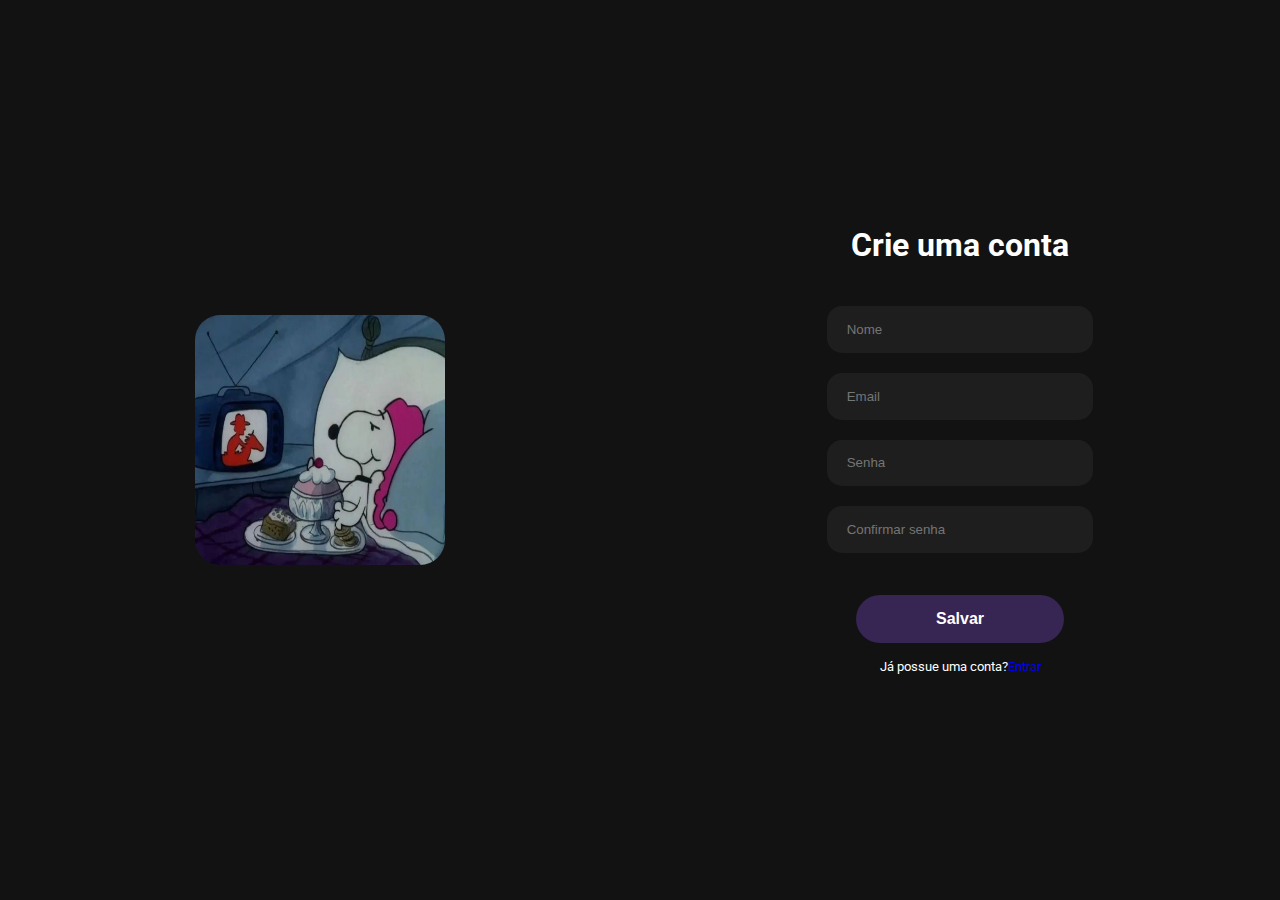
<file: cadastro.html>
<!DOCTYPE html>
<html lang="pt-br">
<head>
    <meta charset="UTF-8">
    <meta name="viewport" content="width=device-width, initial-scale=1.0">
    <title>cadastro</title>
    <link rel="stylesheet" href="styles/global.css">
    <link rel="stylesheet" href="styles/cadastro.css">
</head>

<style>
    @import url("https://fonts.googleapis.com/css2?family=Roboto:ital,wght@0,300;0,400;0,500;0,700;0,900;1,300;1,400;1,500;1,700;1,900&display=swap");
</style>

<body>
    <body>
        <main>
            <aside class="side-logo">
                <img src="imagens/logo-criticwatch.jpeg" alt="Logo Critic Watch">
            </aside>
            <aside class="side-cadastro-register">
                <div id="forms">
                    <div class="title">
                        <h1 id="form-title">Crie uma conta</h1>
                    </div>
                </div>
                <div>
                    <form id="form-cadastro">
                        <div class="input">
                            <input id="input-cadastro-nome" type="text" placeholder="Nome" required>
                        </div>
                        <div class="input">
                            <input id="input-cadastro-email" type="email" placeholder="Email" required>
                        </div>
                        <div class="input">
                            <input id="input-cadastro-senha" type="password" placeholder="Senha" required>
                        </div>
                        <div class="input">
                            <input id="input-cadastro-confirme-senha" type="password" placeholder="Confirmar senha" required>
                        </div>
                    </form>
                </div>
                <div>
                    <button class="button-cadastro">Salvar</button>
                </div>
                <div class="entrar">
                    <p>Já possue uma conta? </p>
                    <a href="login.html">Entrar</a>
                </div>
            </aside>
        </main>
</body>
</html>
</file>
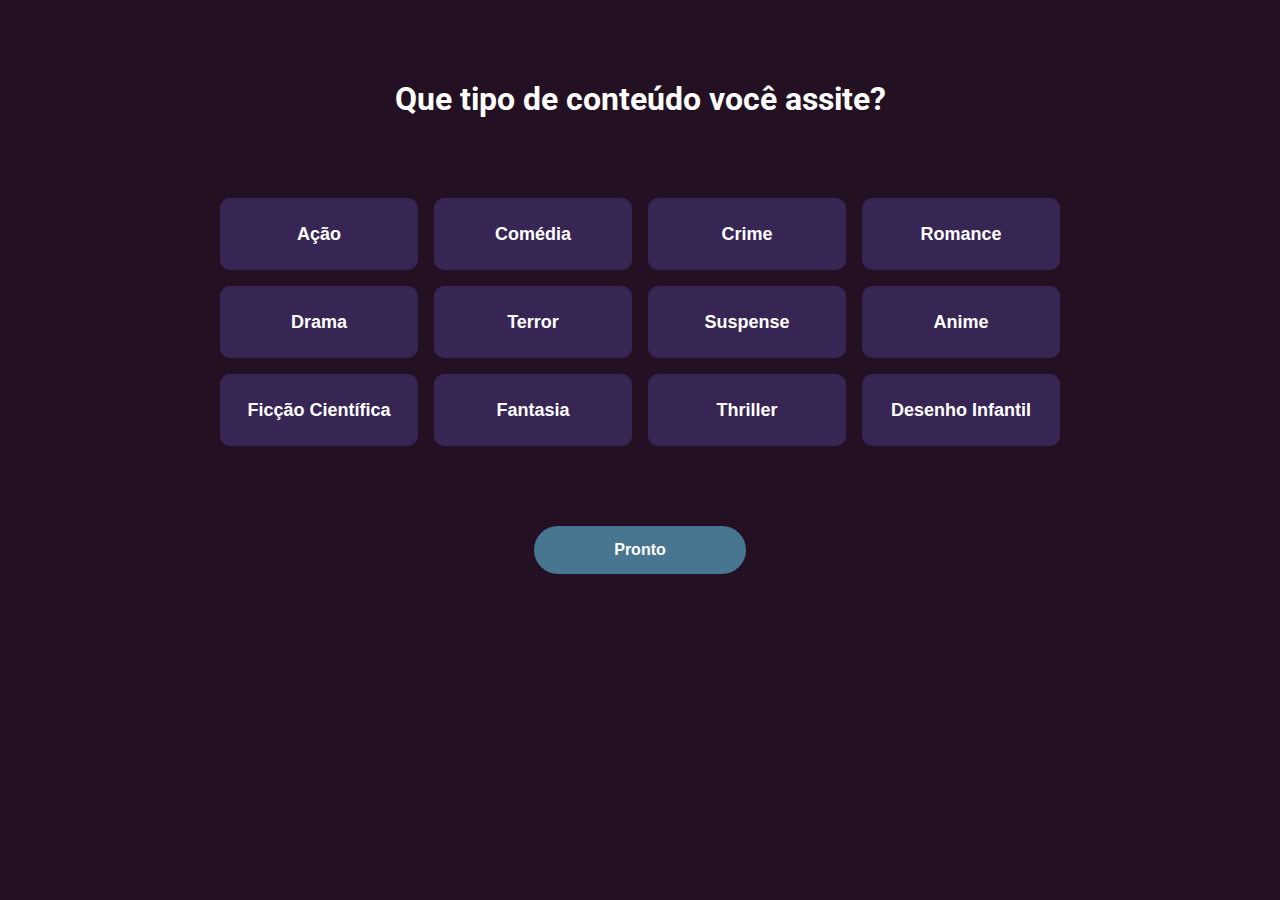
<file: enquete-1.html>
<!DOCTYPE html>
<html lang="pt-br">
<head>
    <meta charset="UTF-8">
    <meta name="viewport" content="width=device-width, initial-scale=1.0">
    <title>enquete 1</title>
    <link rel="stylesheet" href="styles/enquete-1.css">
    <link rel="stylesheet" href="styles/global.css">
</head>

<style>
    @import url("https://fonts.googleapis.com/css2?family=Roboto:ital,wght@0,300;0,400;0,500;0,700;0,900;1,300;1,400;1,500;1,700;1,900&display=swap");
</style>

<body>
    <main>
        <div class="titulo">
            <h1>Que tipo de conteúdo você assite?</h1>
        </div>
        <div class="categorias">
            <div id="buttonEnquete" class="buttons-enquete">
                <div class="button-acao">
                    <button>Ação</button>
                </div>
                <div class="button-comedia">
                    <button>Comédia</button>
                </div>
                <div class="button-crime">
                    <button>Crime</button>
                </div>
                <div class="button-romance">
                    <button>Romance</button>
                </div>
                <div class="button-drama">
                    <button>Drama</button>
                </div>
                <div class="button-terror">
                    <button>Terror</button>
                </div>
                <div class="button-suspense">
                    <button>Suspense</button>
                </div>
                <div class="button-anime">
                    <button>Anime</button>
                </div>
                <div class="button-ficcaoCientica">
                    <button>Ficção Científica</button>
                </div>
                <div class="button-fantasia">
                    <button>Fantasia</button>
                </div>
                <div class="button-thriller">
                    <button>Thriller</button>
                </div>
                <div class="button-desenhoInfantil">
                    <button>Desenho Infantil</button>
                </div>
            </div>
        </div>
        <div class="pronto">
            <button>Pronto</button>
        </div>
    </main>
    <script src="scripts/enquete.js"></script>
</body>
</html>
</file>
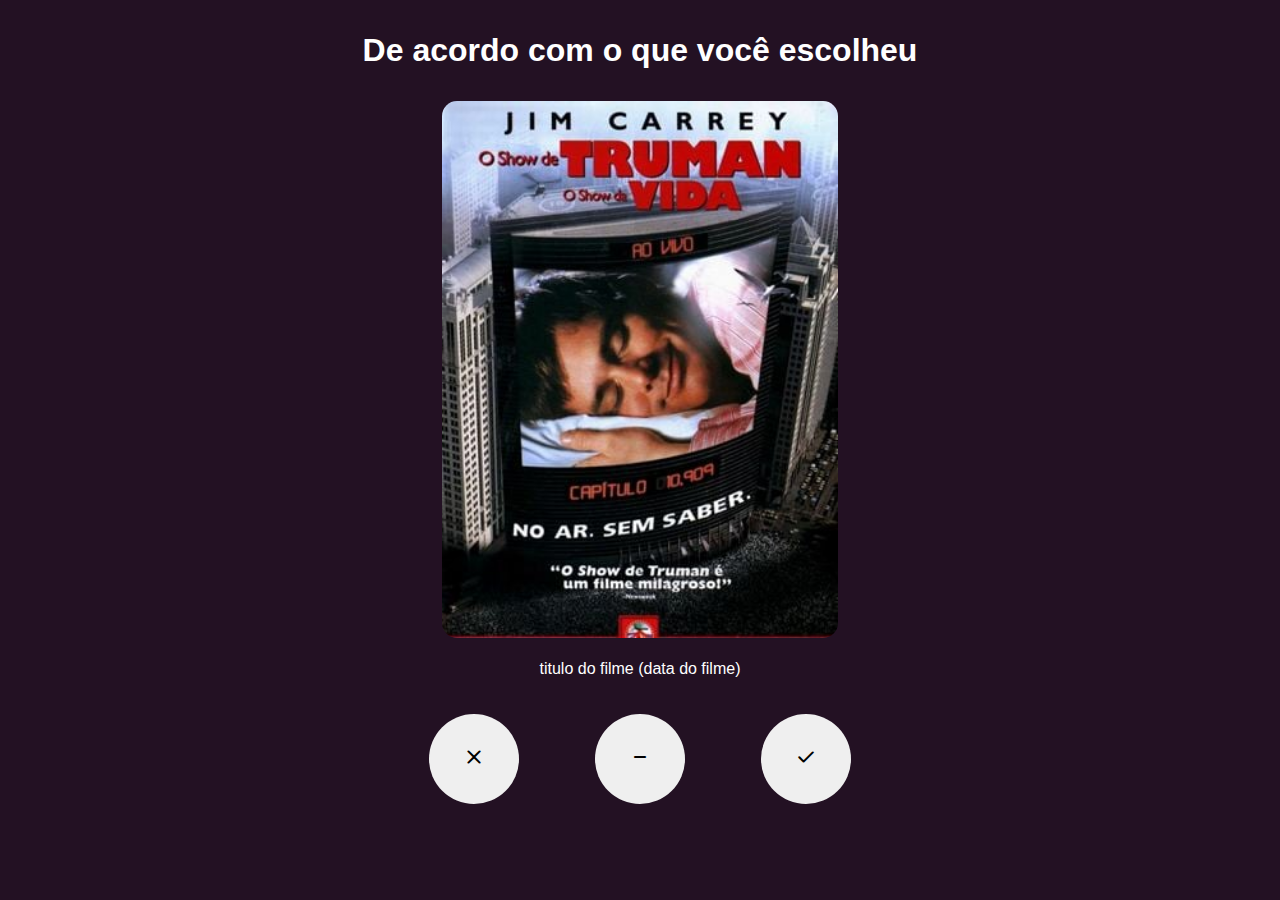
<file: enquete-2.html>
<!DOCTYPE html>
<html lang="pt-br">
<head>
    <meta charset="UTF-8">
    <meta name="viewport" content="width=device-width, initial-scale=1.0">
    <title>enquete 2</title>
    <link rel="stylesheet" href="styles/enquete-2.css">
    <link rel="stylesheet" href="styles/global.css">
    <link rel="stylesheet" href="https://fonts.googleapis.com/css2?family=Material+Symbols+Rounded:opsz,wght,FILL,GRAD@20..48,100..700,0..1,-50..200" />
</head>
<body>
    <main>
        <div class="titulo">
            <h1>De acordo com o que você escolheu</h1>
        </div>
        <div class="enquetePoster">
            <img src="imagens/20269376.jpg-c_310_420_x-f_jpg-q_x-xxyxx.jpg" alt="poster do filme">
        </div>
        <div class="tituloFilmeEnquete">
            <p>titulo do filme (data do filme)</p>
        </div>
        <div class="buttonEscolhaEnquete">
            <button id="naoGostei">
                <span class="material-symbols-rounded">
                    close
                </span>
            </button>
            <button id="pular">
                <span class="material-symbols-rounded">
                    check_indeterminate_small
                </span>
            </button>
            <button id="gostei">
                <span class="material-symbols-rounded">
                    done
                </span>
            </button>
        </div>
    </main>
</body>
</html>
</file>
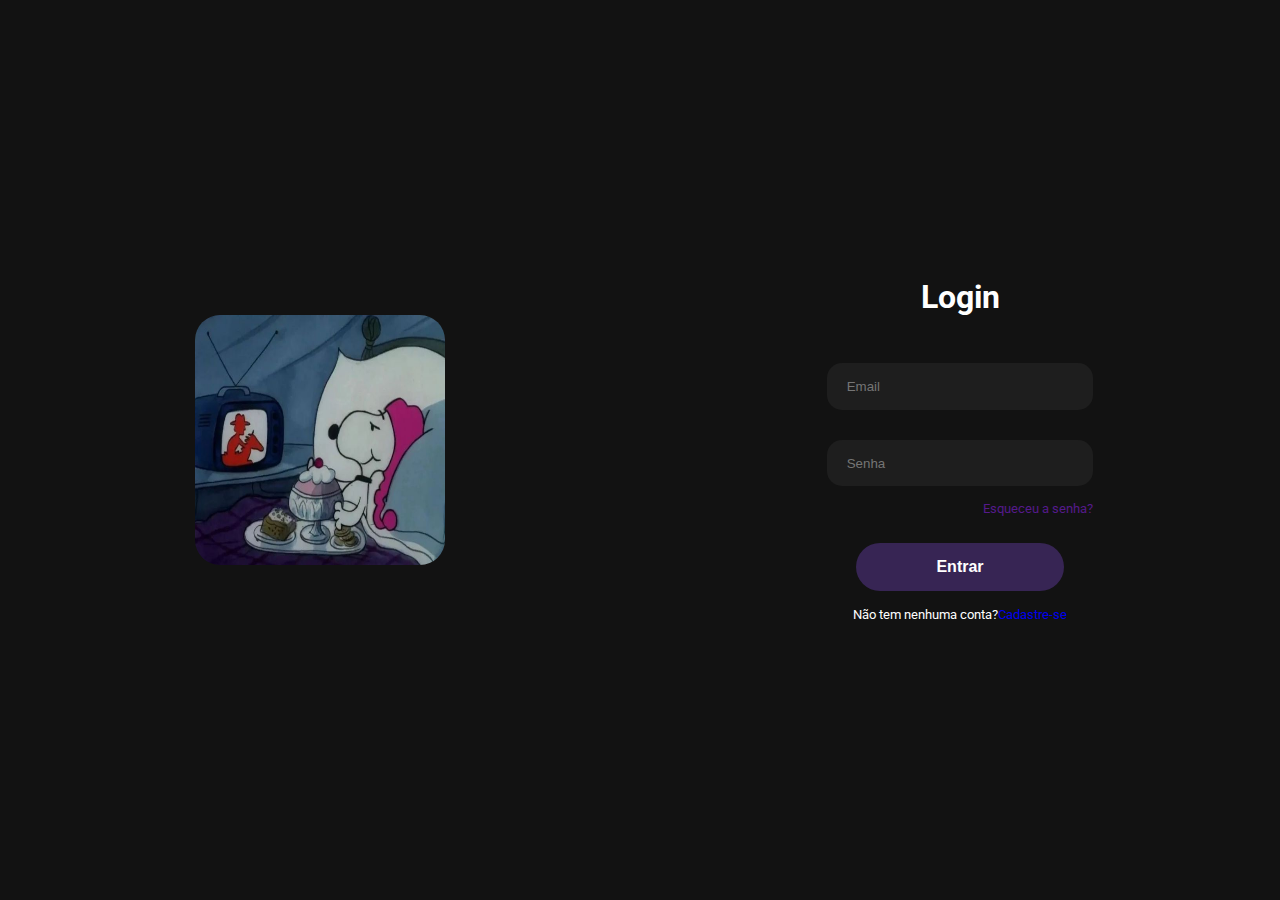
<file: login.html>
<!DOCTYPE html>
<html lang="pt-br">
<head>
    <meta charset="UTF-8">
    <meta name="viewport" content="width=device-width, initial-scale=1.0">
    <title>login</title>
    <link rel="stylesheet" href="styles/global.css">
    <link rel="stylesheet" href="styles/login.css">
</head>

<style>
    @import url("https://fonts.googleapis.com/css2?family=Roboto:ital,wght@0,300;0,400;0,500;0,700;0,900;1,300;1,400;1,500;1,700;1,900&display=swap");
</style>

<body>
    <main>
        <aside class="side-logo">
            <img src="imagens/logo-criticwatch.jpeg" alt="Logo Critic Watch">
        </aside>
        <aside class="side-login-register">
            <div id="forms">
                <div class="title">
                    <h1 id="form-title">Login</h1>
                </div>
            </div>
            <div>
                <form id="form-login">
                    <div class="input">
                        <input id="input-login-email" type="text" placeholder="Email" required>
                    </div>
                    <div class="input">
                        <input id="input-login-senha" type="password" placeholder="Senha" required>
                    </div>
                </form>
                <div class="esqueceu-senha">
                    <a href="">Esqueceu a senha?</a>
                </div>
            </div>
            <div>
                <button class="button-login">Entrar</button>
            </div>
            <div class="cadastrar-se">
                <p>Não tem nenhuma conta? </p>
                <a href="cadastro.html">Cadastre-se</a>
            </div>
        </aside>
    </main>
</body>
</html>
</file>
<file: styles/global.css>
:root {
    --background: #121212;
    --primary: #231123;
    --secondary: #372554;
    --text: #FFFFFF;
    --tertiary: #1E1E1E;
    --quaternary: #48758F;
    font-family: 'Roboto', sans-serif;
}

* {
    box-sizing: border-box;
    margin: 0;
    padding: 0;
}
</file>
<file: styles/cadastro.css>
main {
    display: flex;
    flex-direction: row;
    justify-content: center;
    align-items: center;
    height: 100vh;
}

.side-logo {
    display: flex;
    flex-direction: column;
    justify-content: center;
    align-items: center;
    width: 100%;
    height: 100%;
    background-color: var(--background);
    text-align: center;
    color: #FFFFFF;
}

.side-logo img {
    width: 250px;
    height: 250px;
    margin-bottom: 20px;
    border-radius: 25px;
}

.side-cadastro-register {
    display: flex;
    flex-direction: column;
    justify-content: center;
    align-items: center;
    width: 100%;
    height: 100%;
    background-color: var(--background);
    color: var(--text);
    position: relative;
}

#forms {
    display: flex;
    flex-direction: column;
    justify-content: center;
    align-items: center;
}

.side-cadastro-register form {
    display: flex;
    flex-direction: column;
    align-items: center;
    justify-content: center;
    margin-top: 2em;
}

.side-cadastro-register form input {
    font-size: smaller;
    font-weight: 400;
    margin: 10px;
    border: none;
    width: 20em;
    height: 3.5em;
    padding-left: 1.5em;
    border-radius: 15px;
    background-color: var(--tertiary);
    color: var(--text);
}

.button-cadastro {
    background-color: var(--secondary);
    border: none;
    color: var(--text);
    padding: 15px 80px;
    text-align: center;
    text-decoration: none;
    border-radius: 25px;
    cursor: pointer;
    font-size: medium;
    font-weight: bold;
    margin: 2em 0em 1em;
}

.button-cadastro:hover {
    background-color: var(--text);
    color: var(--secondary);
}

a {
    text-decoration: none;
}

.entrar {
    display: flex;
    flex-direction: row;
    font-size: smaller;
}
</file>
<file: styles/enquete-1.css>
body {
    background-color: var(--primary);
}

main {
    display: flex;
    flex-direction: column;
    justify-content: center;
    align-items: center;
}

.titulo {
    margin: 5em 0em;
    color: var(--text);
}

.buttons-enquete {
    display: grid;
    grid-template-columns: repeat(4, 1fr);
    gap: 1em;
}

.buttons-enquete button {
    background-color: var(--secondary);
    border: none;
    color: var(--text);
    text-align: center;
    text-decoration: none;
    border-radius: 10px;
    cursor: pointer;
    font-size: large;
    font-weight: bold;
    justify-content: center;
    width: 22vh;
    height: 8vh;
}   



.pronto button{
    background-color: var(--quaternary);
    color: var(--text);
    border: none;
    padding: 15px 80px;
    border-radius: 25px;
    margin-top: 5em;
    cursor: pointer;
    font-size: medium;
    font-weight: bold;
}

.pronto button:hover {
    background-color: var(--text);
    color: var(--quaternary);
}

.buttons-enquete button:hover {
    border: 2px solid var(--text);
}

.buttons-enquete button.selecionado {
    background-color: var(--text);
    color: var(--secondary);
}

.tituloFilmeEnquete p {
    color: var(--text);
    margin-top: 2vh;
}
</file>
<file: styles/enquete-2.css>
button .material-symbols-rounded span{
  font-variation-settings:
  'FILL' 1,
  'wght' 700,
  'GRAD' 200,
  'opsz' 24;
}

.enquetePoster img {
    width: 44vh;
    border-radius: 15px;
}

body {
    background-color: var(--primary);
}

main {
    display: flex;
    flex-direction: column;
    justify-content: center;
    align-items: center;
}

.titulo {
    margin: 2em 0em;
    color: var(--text);
}

.tituloFilmeEnquete p {
    color: var(--text);
    margin-top: 2vh;
}

.buttonEscolhaEnquete button {
    border: none;
    border-radius: 1000px;
    width: 10vh;
    height: 10vh;
    margin: 4vh;
    cursor: pointer;
}

#naoGostei:hover {
    background-color: red;
}

#gostei:hover {
    background-color: green;
}

#pular:hover {
    background-color: gray;
}
</file>
<file: styles/login.css>
main {
    display: flex;
    flex-direction: row;
    justify-content: center;
    align-items: center;
    height: 100vh;
}

.side-logo {
    display: flex;
    flex-direction: column;
    justify-content: center;
    align-items: center;
    width: 100%;
    height: 100%;
    background-color: var(--background);
    text-align: center;
    color: #FFFFFF;
}

.side-logo img {
    width: 250px;
    height: 250px;
    margin-bottom: 20px;
    border-radius: 25px;
}

.side-login-register {
    display: flex;
    flex-direction: column;
    justify-content: center;
    align-items: center;
    width: 100%;
    height: 100%;
    background-color: var(--background);
    color: var(--text);
    position: relative;
}

#forms {
    display: flex;
    flex-direction: column;
    justify-content: center;
    align-items: center;
}

.side-login-register form {
    display: flex;
    flex-direction: column;
    align-items: center;
    justify-content: center;
    margin-top: 2em;
}

.side-login-register form input {
    font-size: smaller;
    font-weight: 400;
    margin: 15px;
    border: none;
    width: 20em;
    height: 3.5em;
    padding-left: 1.5em;
    border-radius: 15px;
    background-color: var(--tertiary);
    color: var(--text);
}

a {
    text-decoration: none;
}

.esqueceu-senha {
    justify-content: right;
    text-align: right;
    margin-bottom: 2em;
    margin-right: 15px;
    font-size: smaller;
}

.button-login {
    background-color: var(--secondary);
    border: none;
    color: var(--text);
    padding: 15px 80px;
    text-align: center;
    text-decoration: none;
    border-radius: 25px;
    cursor: pointer;
    font-size: medium;
    font-weight: bold;
    margin-bottom: 1em;
}

.button-login:hover {
    background-color: var(--text);
    color: var(--secondary);
}

.cadastrar-se {
    display: flex;
    flex-direction: row;
    font-size: smaller;
}
</file>
